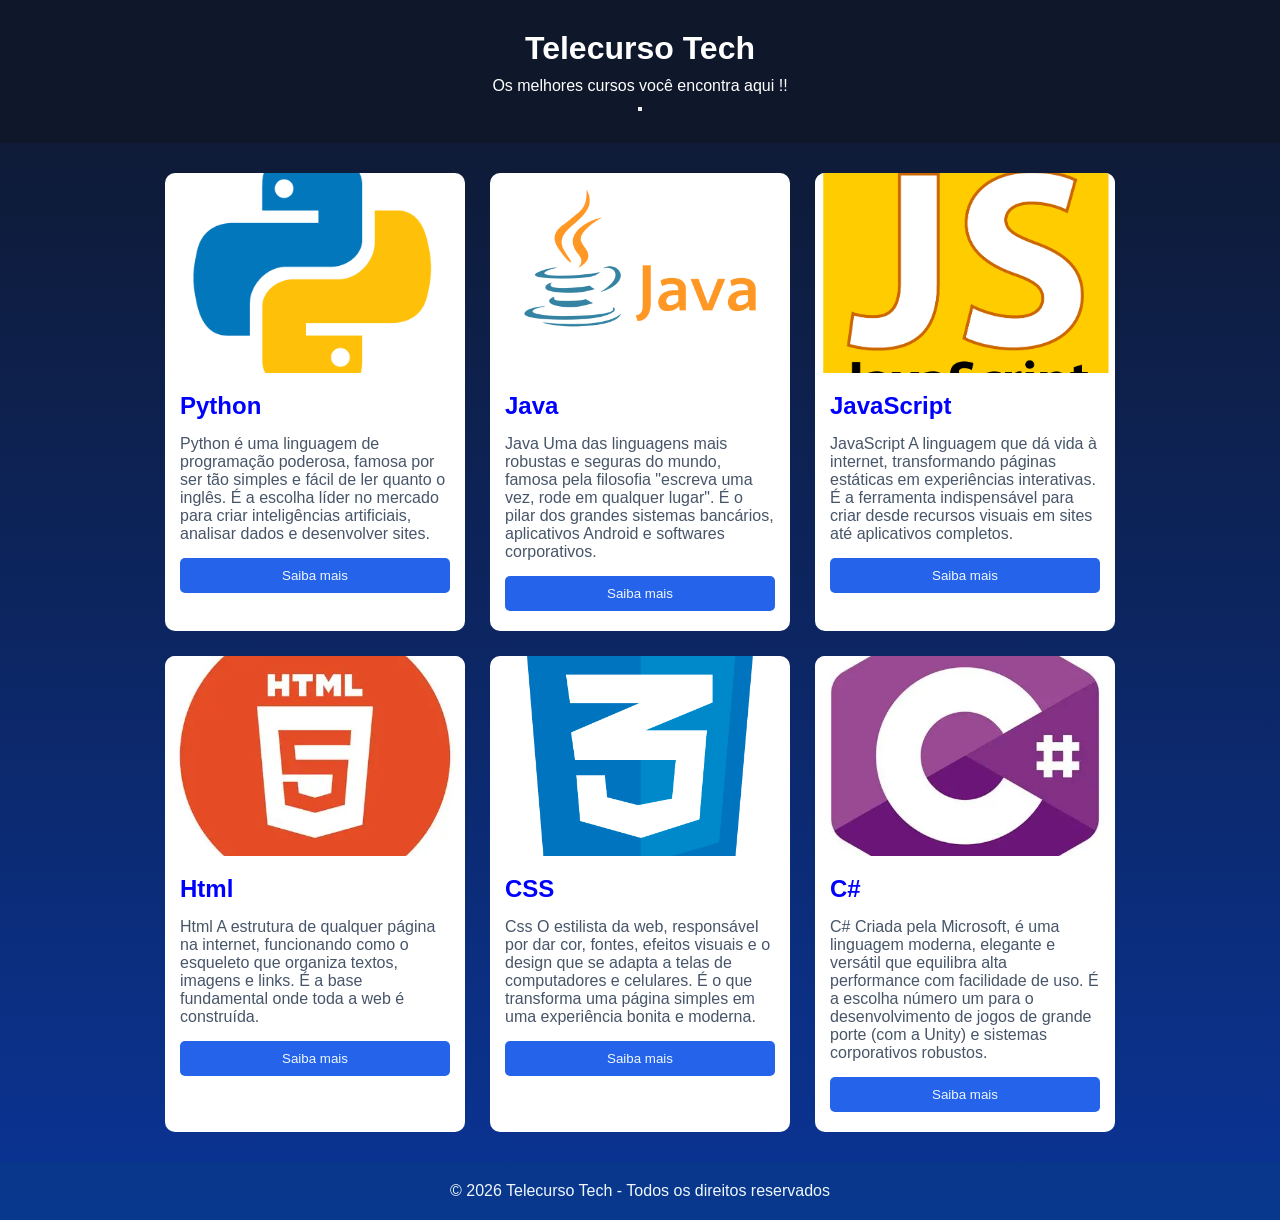
<file: index1.html>
<!DOCTYPE html>
<html lang="pt-br">
<head>
    <meta charset="UTF-8">
    <meta name="viewport" content="width=device-width, initial-scale=1.0">
    <title>Tech cursos</title>
    <link rel="stylesheet" href="style1.css">
</head>
<body>
    <header>
        <h1>Telecurso Tech</h1>
        <p>Os melhores cursos você encontra aqui !!</p>

        <button><a href="http://"></a></button>
    </header>

    <main class="produtos">
        <div class="card">
            <img src="./img/python.png">
            <h2>Python</h2>
            <p>
                Python é uma linguagem de programação poderosa, famosa por ser tão simples e fácil de ler quanto o inglês. É a escolha líder no mercado para criar inteligências artificiais, analisar dados e desenvolver sites.
            </p>
            <button> <a href="./curso_p/index.html">Saiba mais</a></button>
        </div>

        <div class="card">
            <img src="./img/java.png">
            <h2>Java</h2>
            <p>
                Java Uma das linguagens mais robustas e seguras do mundo, famosa pela filosofia "escreva uma vez, rode em qualquer lugar". É o pilar dos grandes sistemas bancários, aplicativos Android e softwares corporativos.
            </p>
            <button><a href="./curso_java/index.html">Saiba mais</a></button>
        </div>

        <div class="card">
            <img src="./img/js.png">
            <h2>JavaScript</h2>
            <p>
                JavaScript A linguagem que dá vida à internet, transformando páginas estáticas em experiências interativas. É a ferramenta indispensável para criar desde recursos visuais em sites até aplicativos completos.
            </p>
            <button><a href="./curso_js/index.html">Saiba mais</a></button>
        </div>

        <div class="card">
            <img src="./img/html.png">
            <h2>Html</h2>
            <p>
                Html A estrutura de qualquer página na internet, funcionando como o esqueleto que organiza textos, imagens e links. É a base fundamental onde toda a web é construída.
            </p>
            <button><a href="./curso_html/index.html">Saiba mais</a></button>
        </div>

        <div class="card">
            <img src="./img/css.png">
            <h2>CSS</h2>
            <p>
                Css O estilista da web, responsável por dar cor, fontes, efeitos visuais e o design que se adapta a telas de computadores e celulares. É o que transforma uma página simples em uma experiência bonita e moderna.
            </p>
            <button><a href="./curso_css/index.html">Saiba mais</a></button>
        </div>

        <div class="card">
            <img src="./img/c.png">
            <h2>C#</h2>
            <p>
                C# Criada pela Microsoft, é uma linguagem moderna, elegante e versátil que equilibra alta performance com facilidade de uso. É a escolha número um para o desenvolvimento de jogos de grande porte (com a Unity) e sistemas corporativos robustos.
            </p>
            <button><a href="./curso_c/index.html">Saiba mais</a></button>
        </div>
    </main>

    <footer>
        <p>© 2026 Telecurso Tech - Todos os direitos reservados</p>
    </footer>
</body>
</html>
</file>
<file: style1.css>
*{
    margin:0;
    padding: 0;
}

body{
    min-height: 100vh;
    display:flex;
    flex-direction: column;
    font-family: Arial, Helvetica, sans-serif;
    background: linear-gradient(to bottom, #0f172a, #0a3496);
}

header{
    background-color: #0f172a;
    color: white;
    text-align: center;
    padding: 30px;
}

header h1{
    margin-bottom:10px;
}

.produtos{
    display: flex;
    flex-wrap: wrap;
    justify-content: center;
    gap: 25px;
    padding: 30px;
    max-width: 1300px;
    margin: auto;
}

.card{
    width: 300px;
    background-color: white;
    border-radius: 10px;
    overflow: hidden;
    padding-bottom: 20px;
}

.card:hover{
    transform: translateY(-5px);
}

.card img{
    width: 100%;
    height: 200px;
    object-fit: cover;
}

.card h2{
    color:blue;
    padding:15px
}

.card p {
    padding: 0 15px 15px;
    color: #475569;
}

.card button{
    width: 270px;
    margin-left:15px;
    padding:10px 20px;
    background-color:#2563eb;
    color:white;
    border:none;
    border-radius:5px;

}

.card button:hover{
    background-color:#1d4ed8;

}

.card button a{
    text-decoration: none;
    color: aliceblue;
}

footer{
    background-color: #0349672a;
    color: aliceblue;
    text-align: center;
    padding: 20px;    
}
</file>
